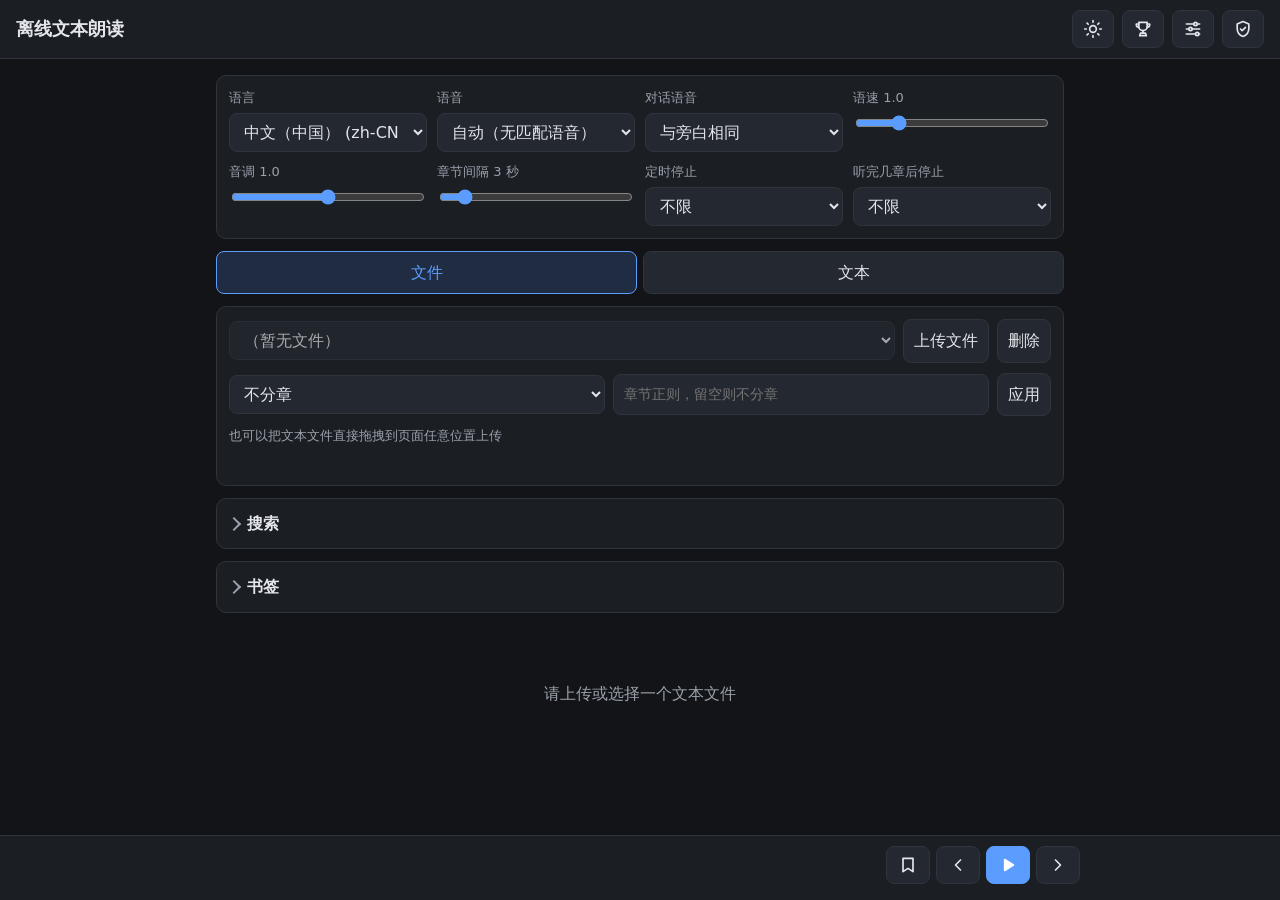
<file: index.html>
<!doctype html>
<html lang="zh-CN" data-theme="dark">
<head>
<meta charset="utf-8">
<!-- Google tag (gtag.js) -->
<script async src="https://www.googletagmanager.com/gtag/js?id=G-W584QLZ98K"></script>
<script>
  window.dataLayer = window.dataLayer || [];
  function gtag(){dataLayer.push(arguments);}
  gtag('js', new Date());

  gtag('config', 'G-W584QLZ98K');
</script>
<meta name="viewport" content="width=device-width, initial-scale=1, viewport-fit=cover">
<meta name="theme-color" content="#1b1e23">
<meta name="msvalidate.01" content="900BFBEC9CA24BE1B56B696EF1CE3B2E" />
<title>离线文本朗读</title>
<script>try{var t=JSON.parse(localStorage.getItem('wtr.theme'));if(t==='light'||t==='dark')document.documentElement.dataset.theme=t}catch(e){}</script>
<link rel="manifest" href="manifest.webmanifest">
<link rel="icon" href="icons/favicon.svg" type="image/svg+xml">
<link rel="apple-touch-icon" href="icons/icon-180.png">
<link rel="stylesheet" href="css/base.css">
<link rel="stylesheet" href="css/pages.css">
</head>
<body>
<header class="bar">
  <h1><a href="https://github.com/CyberZHG/WebTextReader" target="_blank" rel="noopener" title="在 GitHub 上查看源代码">离线文本朗读</a></h1>
  <div class="actions">
    <button id="themeBtn" type="button" class="icon-btn"></button>
    <button type="button" class="icon-btn" data-page="achievements" data-icon="trophy" title="成就" aria-label="成就"></button>
    <button type="button" class="icon-btn" data-page="settings" data-icon="sliders" title="更多设置" aria-label="更多设置"></button>
    <button id="aboutBtn" type="button" class="icon-btn" data-icon="shield" title="免责声明" aria-label="免责声明"></button>
  </div>
</header>
<main>
  <div id="warn" class="warn" hidden>当前浏览器不支持 Web Speech API 语音合成。</div>
  <section class="panel">
    <div class="grid">
      <label><span>语言</span><select id="langSel"></select></label>
      <label><span>语音</span><select id="voiceSel"></select></label>
      <label><span>对话语音</span><select id="dialogSel" title="引号内的对话使用的语音"></select></label>
      <label><span>语速 <output id="rateOut"></output></span><input id="rate" type="range" min="0.5" max="3" step="0.1"></label>
      <label><span>音调 <output id="pitchOut"></output></span><input id="pitch" type="range" min="0" max="2" step="0.1"></label>
      <label><span>章节间隔 <output id="gapOut"></output></span><input id="gap" type="range" min="0" max="30" step="1"></label>
      <label><span>定时停止</span><select id="timerSel"></select></label>
      <label><span>听完几章后停止</span><select id="chapterLimitSel"></select></label>
    </div>
    <div id="iosHint" class="hint" hidden>iPhone / iPad 上如果听不到声音，请关闭侧面的静音开关。</div>
  </section>
  <nav class="tabs">
    <button type="button" data-mode="file">文件</button>
    <button type="button" data-mode="text">文本</button>
  </nav>
  <section id="textPanel" class="panel" hidden>
    <textarea id="textInput" rows="6" placeholder="在此粘贴要朗读的文本"></textarea>
    <div class="row">
      <button id="loadText" type="button" class="primary">载入并朗读</button>
      <button id="clearText" type="button">清空</button>
    </div>
  </section>
  <section id="filePanel" class="panel" hidden>
    <div class="row">
      <select id="fileSel" title="已保存的文件"></select>
      <label class="btn">上传文件<input id="fileInput" type="file" accept=".txt,.text,.md,.markdown,.log,.csv,text/*" multiple hidden></label>
      <button id="delFile" type="button">删除</button>
    </div>
    <div class="row">
      <select id="tplSel" title="章节正则模板"></select>
      <input id="regexInput" class="mono" placeholder="章节正则，留空则不分章" spellcheck="false" autocomplete="off">
      <button id="applyRegex" type="button">应用</button>
    </div>
    <div class="hint">也可以把文本文件直接拖拽到页面任意位置上传</div>
    <div id="regexMsg" class="msg"></div>
  </section>
  <details id="searchPanel" class="panel fold" data-fold="search">
    <summary>搜索</summary>
    <div class="body">
      <div class="row">
        <input id="searchInput" type="search" placeholder="搜索全文（快捷键 /）" autocomplete="off">
        <button id="searchBtn" type="button">搜索</button>
      </div>
      <div id="searchMsg" class="msg"></div>
      <ol id="searchResults" class="results"></ol>
    </div>
  </details>
  <details class="panel fold" data-fold="bookmarks">
    <summary>书签<span id="bmCount"></span></summary>
    <div class="body">
      <ol id="bookmarkList" class="results"></ol>
      <div id="bookmarkEmpty" class="hint">还没有书签。点击底部书签按钮或按 B 为当前行添加书签。</div>
    </div>
  </details>
  <section id="reader" class="reader"></section>
</main>
<button id="followBtn" type="button" class="follow-btn" hidden>回到当前行</button>
<footer class="controls">
  <div class="inner">
    <select id="chapterSel" title="章节"></select>
    <div class="buttons">
      <button id="bookmarkBtn" type="button" class="tip" data-tip="添加书签（B）" aria-label="添加书签（B）" data-icon="bookmark"></button>
      <button id="prevCh" type="button" class="tip" data-tip="上一章" aria-label="上一章" data-icon="prevCh"></button>
      <button id="prevLine" type="button" class="tip" data-tip="上一行（←）" aria-label="上一行（←）" data-icon="prevLine"></button>
      <button id="playBtn" type="button" class="primary tip" data-tip="播放（空格）" aria-label="播放（空格）" data-icon="play"></button>
      <button id="nextLine" type="button" class="tip" data-tip="下一行（→）" aria-label="下一行（→）" data-icon="nextLine"></button>
      <button id="nextCh" type="button" class="tip" data-tip="下一章" aria-label="下一章" data-icon="nextCh"></button>
    </div>
  </div>
  <div id="status" class="status"></div>
</footer>
<div id="dropZone" class="drop-zone" hidden><div>松开以上传文本文件</div></div>

<section id="achvPage" class="page" hidden>
  <header class="bar">
    <div class="actions">
      <button type="button" class="icon-btn" data-close data-icon="back" title="返回" aria-label="返回"></button>
      <h1>成就</h1>
    </div>
    <div class="actions">
      <span id="achvCount" class="count"></span>
      <button id="shareBtn" type="button" class="icon-btn" data-icon="share" title="生成分享卡片" aria-label="生成分享卡片"></button>
    </div>
  </header>
  <div class="page-body">
    <h2>统计</h2>
    <div id="statGrid" class="stat-grid"></div>
    <h2>收听日历</h2>
    <div id="heatmap" class="panel"></div>
    <div id="bookList"></div>
    <div id="achvList"></div>
  </div>
</section>

<section id="settingsPage" class="page" hidden>
  <header class="bar">
    <div class="actions">
      <button type="button" class="icon-btn" data-close data-icon="back" title="返回" aria-label="返回"></button>
      <h1>更多设置</h1>
    </div>
  </header>
  <div class="page-body">
    <details class="panel fold" data-fold="display">
      <summary>显示</summary>
      <div class="body">
        <div class="grid">
          <label><span>字号 <output id="fontSizeOut"></output></span><input id="fontSize" type="range" min="14" max="32" step="1"></label>
          <label><span>行距 <output id="lineHeightOut"></output></span><input id="lineHeight" type="range" min="1.2" max="2.6" step="0.1"></label>
          <label><span>页面宽度</span><select id="pageWidth"></select></label>
        </div>
        <label class="check"><input id="followChk" type="checkbox">朗读时自动滚动到当前行</label>
        <div class="hint">手动滚动页面后会暂停跟随，点击“回到当前行”恢复。</div>
      </div>
    </details>
    <details class="panel fold" data-fold="system">
      <summary>播放</summary>
      <div class="body">
        <label class="check"><input id="wakeChk" type="checkbox">朗读时保持屏幕常亮</label>
        <div id="wakeHint" class="hint">避免手机锁屏后朗读中断。</div>
        <label class="check"><input id="mediaChk" type="checkbox">系统媒体控制</label>
        <div id="mediaHint" class="hint">实验性功能。可用耳机按键、锁屏或通知栏控制播放，实现方式是同时播放一段静音音频。在 iOS 上可能导致没有声音，如遇到朗读异常请关闭。</div>
      </div>
    </details>
    <details class="panel fold" data-fold="rules">
      <summary>朗读规则</summary>
      <div class="body">
        <label><span>跳过的行：每行一个正则，匹配的行不朗读</span>
          <textarea id="skipRules" class="mono" rows="4" spellcheck="false" placeholder="本章完&#10;^(求|投)(月票|推荐票)&#10;https?://"></textarea>
        </label>
        <label><span>读音替换：每行一条“原文=读法”，正则写作“/正则/=读法”</span>
          <textarea id="replaceRules" class="mono" rows="4" spellcheck="false" placeholder="~=到&#10;AI=人工智能&#10;/(\d+)%/=百分之$1"></textarea>
        </label>
        <div class="row"><button id="applyRules" type="button" class="primary">保存规则</button></div>
        <div id="rulesMsg" class="msg"></div>
      </div>
    </details>
    <details class="panel fold" data-fold="backup">
      <summary>数据备份</summary>
      <div class="body">
        <div class="hint">所有数据只保存在当前浏览器中。备份包含设置、阅读进度、书签、统计和成就，可在其他设备或浏览器中导入。</div>
        <label class="check"><input id="backupFiles" type="checkbox" checked>包含上传的文件内容</label>
        <div class="row">
          <button id="exportBtn" type="button" class="primary">导出备份</button>
          <label class="btn">导入备份<input id="importInput" type="file" accept=".wtrbak" hidden></label>
        </div>
        <div id="backupMsg" class="msg"></div>
      </div>
    </details>
  </div>
</section>

<dialog id="shareDlg" class="dialog">
  <img id="shareImg" alt="成就分享卡片">
  <div class="row">
    <button id="shareSend" type="button" class="primary">分享</button>
    <button id="shareSave" type="button">保存图片</button>
    <button id="shareClose" type="button">关闭</button>
  </div>
</dialog>

<dialog id="aboutDlg" class="dialog about">
  <h2>免责声明与隐私说明</h2>
  <ul>
    <li>本网页是托管在 GitHub Pages 上的纯静态页面，没有后端服务器，也不收集任何统计或分析数据。</li>
    <li>你粘贴的文本、上传的文件、阅读进度、书签、设置、统计和成就都只保存在当前浏览器本地（localStorage 与 IndexedDB），不会上传到任何服务器。</li>
    <li>朗读由浏览器自带的 Web Speech API 完成。名称带“在线”的语音可能由浏览器厂商的云端服务合成，此时朗读内容会发送给浏览器厂商，这不受本网页控制；如有顾虑，请选择本地语音。</li>
    <li>清除浏览器的网站数据会删除以上所有内容，请通过“更多设置 → 数据备份”定期导出。导出的备份文件同样只保存在你自己的设备上。</li>
    <li>本工具按原样提供，不对使用中产生的任何问题承担责任。请确保你有权朗读所使用的内容。</li>
  </ul>
  <p>源代码：<a href="https://github.com/CyberZHG/WebTextReader" target="_blank" rel="noopener">github.com/CyberZHG/WebTextReader</a></p>
  <div class="row"><button id="aboutClose" type="button" class="primary" autofocus>知道了</button></div>
</dialog>

<div id="heatTip" class="heat-tip" hidden></div>

<div id="toasts" class="toasts"></div>

<script src="js/core.js"></script>
<script src="js/icons.js"></script>
<script src="js/voice.js"></script>
<script src="js/rules.js"></script>
<script src="js/reader.js"></script>
<script src="js/system.js"></script>
<script src="js/player.js"></script>
<script src="js/library.js"></script>
<script src="js/tools.js"></script>
<script src="js/display.js"></script>
<script src="js/backup.js"></script>
<script src="js/achievements.js"></script>
<script src="js/achv-page.js"></script>
<script src="js/share.js"></script>
<script src="js/main.js"></script>
</body>
</html>
</file>
<file: css/base.css>
:root {
  color-scheme: dark;
  --bg: #121417;
  --surface: #1b1e23;
  --surface2: #242830;
  --border: #2f343d;
  --text: #e4e6eb;
  --muted: #9aa1ac;
  --accent: #5b9dff;
  --accent-soft: rgba(91, 157, 255, .18);
  --danger: #ff6b6b;
}

:root[data-theme="light"] {
  color-scheme: light;
  --bg: #f6f7f9;
  --surface: #ffffff;
  --surface2: #eef0f3;
  --border: #d9dde3;
  --text: #1d2129;
  --muted: #5f6773;
  --accent: #2563eb;
  --accent-soft: rgba(37, 99, 235, .12);
  --danger: #d93025;
}

* { box-sizing: border-box; }

html, body { margin: 0; }

body {
  background: var(--bg);
  color: var(--text);
  font: 16px/1.6 system-ui, -apple-system, "PingFang SC", "Microsoft YaHei", sans-serif;
  min-height: 100vh;
  display: flex;
  flex-direction: column;
}

[hidden] { display: none !important; }

.bar {
  position: sticky;
  top: 0;
  z-index: 10;
  display: flex;
  align-items: center;
  justify-content: space-between;
  padding: 10px 16px;
  background: var(--surface);
  border-bottom: 1px solid var(--border);
}

h1 { font-size: 18px; margin: 0; }

h1 a { color: inherit; text-decoration: none; }

h1 a:hover { color: var(--accent); }

main {
  flex: 1;
  width: 100%;
  max-width: var(--page-width, 880px);
  margin: 0 auto;
  padding: 16px;
  display: flex;
  flex-direction: column;
  gap: 12px;
}

.panel {
  background: var(--surface);
  border: 1px solid var(--border);
  border-radius: 10px;
  padding: 12px;
  display: flex;
  flex-direction: column;
  gap: 10px;
}

.grid {
  display: grid;
  grid-template-columns: repeat(auto-fit, minmax(180px, 1fr));
  gap: 10px;
}

label {
  display: flex;
  flex-direction: column;
  gap: 4px;
  font-size: 13px;
  color: var(--muted);
}

select, input, textarea, button, .btn {
  font: inherit;
  font-size: 16px;
  color: var(--text);
  background: var(--surface2);
  border: 1px solid var(--border);
  border-radius: 8px;
  padding: 8px 10px;
  min-width: 0;
}

select:focus, input:focus, textarea:focus, button:focus-visible {
  outline: 2px solid var(--accent);
  outline-offset: -1px;
}

textarea { width: 100%; resize: vertical; }

input[type="range"] {
  padding: 0;
  border: 0;
  background: none;
  accent-color: var(--accent);
}

.mono { font-family: ui-monospace, SFMono-Regular, Menlo, Consolas, monospace; font-size: 14px; }

button, .btn { cursor: pointer; white-space: nowrap; }

button:hover, .btn:hover { border-color: var(--accent); }

.btn { display: inline-flex; flex-direction: row; align-items: center; }

.primary { background: var(--accent); border-color: var(--accent); color: #fff; }

.row { display: flex; gap: 8px; flex-wrap: wrap; align-items: center; }

.row > select, .row > input { flex: 1 1 160px; }

.tabs { display: flex; gap: 6px; }

.tabs button { flex: 1; }

.tabs button.on { background: var(--accent-soft); border-color: var(--accent); color: var(--accent); }

.msg { font-size: 13px; color: var(--muted); min-height: 1.2em; }

.msg.err { color: var(--danger); }

.warn {
  padding: 10px 12px;
  border-radius: 8px;
  border: 1px solid var(--danger);
  color: var(--danger);
}

.reader { flex: 1; padding-bottom: 24px; }

.reader .empty { color: var(--muted); text-align: center; padding: 40px 0; }

.line {
  margin: 0;
  padding: 6px 10px;
  border-left: 3px solid transparent;
  border-radius: 6px;
  font-size: var(--read-size, 18px);
  line-height: var(--read-lh, 1.8);
  cursor: pointer;
  scroll-margin: 80px 0 140px;
  transition: background-color .15s;
}

.line:hover { background: var(--surface2); }

.line.title { font-size: calc(var(--read-size, 18px) + 2px); font-weight: 600; margin-top: 8px; }

.line.active { background: var(--accent-soft); border-left-color: var(--accent); }

.controls {
  position: sticky;
  bottom: 0;
  z-index: 10;
  display: flex;
  flex-direction: column;
  align-items: center;
  gap: 6px;
  padding: 10px 16px calc(10px + env(safe-area-inset-bottom));
  background: var(--surface);
  border-top: 1px solid var(--border);
}

.controls .inner {
  width: 100%;
  max-width: var(--page-width, 880px);
  display: flex;
  flex-wrap: wrap;
  gap: 8px;
  align-items: center;
}

#chapterSel { flex: 1 1 200px; }

.buttons { display: flex; gap: 6px; margin-left: auto; }

.buttons button { min-width: 44px; }

.buttons button, .icon-btn {
  display: inline-flex;
  align-items: center;
  justify-content: center;
  padding: 8px 10px;
}

.buttons svg, .icon-btn svg { display: block; }

.tip { position: relative; }

.tip::after {
  content: attr(data-tip);
  position: absolute;
  bottom: calc(100% + 8px);
  left: 50%;
  transform: translate(-50%, 4px);
  padding: 4px 8px;
  border-radius: 6px;
  font-size: 13px;
  line-height: 1.4;
  white-space: nowrap;
  color: var(--text);
  background: var(--surface2);
  border: 1px solid var(--border);
  box-shadow: 0 4px 12px rgba(0, 0, 0, .25);
  opacity: 0;
  pointer-events: none;
  transition: opacity .15s, transform .15s;
}

#nextLine::after, #nextCh::after, #bookmarkBtn::after { left: auto; right: 0; transform: translateY(4px); }

.tip:focus-visible::after { opacity: 1; transform: translate(-50%, 0); }

#nextLine:focus-visible::after, #nextCh:focus-visible::after, #bookmarkBtn:focus-visible::after { transform: translateY(0); }

@media (hover: hover) {
  .tip:hover::after { opacity: 1; transform: translate(-50%, 0); }
  #nextLine:hover::after, #nextCh:hover::after, #bookmarkBtn:hover::after { transform: translateY(0); }
}

.status { width: 100%; max-width: var(--page-width, 880px); font-size: 13px; color: var(--muted); }

.line.skipped { opacity: .45; text-decoration: line-through; }

.line.marked { box-shadow: inset -3px 0 0 var(--accent); }

#bookmarkBtn.on { color: var(--accent); border-color: var(--accent); }

#bookmarkBtn.on svg { fill: currentColor; }

.check { flex-direction: row; align-items: center; gap: 8px; font-size: 15px; color: var(--text); cursor: pointer; }

.check input { width: 18px; height: 18px; margin: 0; accent-color: var(--accent); }

.fold { display: block; padding: 0; }

.fold > summary {
  padding: 12px;
  cursor: pointer;
  font-weight: 600;
  list-style: none;
  display: flex;
  align-items: center;
  gap: 8px;
}

.fold > summary::-webkit-details-marker { display: none; }

.fold > summary::before {
  content: "";
  width: 8px;
  height: 8px;
  border-right: 2px solid var(--muted);
  border-bottom: 2px solid var(--muted);
  transform: rotate(-45deg);
  transition: transform .15s;
}

.fold[open] > summary::before { transform: rotate(45deg); }

.fold > .body { padding: 0 12px 12px; display: flex; flex-direction: column; gap: 10px; }

.results {
  margin: 0;
  padding: 0;
  list-style: none;
  max-height: 320px;
  overflow-y: auto;
  border-radius: 8px;
}

.results li {
  display: flex;
  align-items: center;
  gap: 8px;
  padding: 8px 10px;
  border-top: 1px solid var(--border);
  cursor: pointer;
}

.results li:first-child { border-top: 0; }

.results li:hover { background: var(--surface2); }

.results .meta { font-size: 12px; color: var(--muted); }

.results .note { font-size: 13px; color: var(--accent); }

.results mark { background: var(--accent-soft); color: var(--accent); border-radius: 3px; }

.grow { flex: 1; min-width: 0; }

.icon-btn.small { padding: 4px; }

.icon-btn.small svg { width: 16px; height: 16px; }

.follow-btn {
  position: fixed;
  left: 50%;
  bottom: calc(var(--controls-h, 100px) + 12px);
  z-index: 20;
  transform: translateX(-50%);
  border-radius: 999px;
  padding: 6px 16px;
  font-size: 14px;
  background: var(--surface);
  border-color: var(--accent);
  color: var(--accent);
  box-shadow: 0 4px 16px rgba(0, 0, 0, .25);
}
</file>
<file: css/pages.css>
.hint { font-size: 13px; color: var(--muted); }

.drop-zone {
  position: fixed;
  inset: 0;
  z-index: 100;
  display: flex;
  align-items: center;
  justify-content: center;
  padding: 16px;
  background: rgba(0, 0, 0, .55);
  pointer-events: none;
}

.drop-zone > div {
  width: 100%;
  max-width: 560px;
  padding: 48px 16px;
  text-align: center;
  font-size: 20px;
  color: var(--text);
  background: var(--surface);
  border: 3px dashed var(--accent);
  border-radius: 16px;
}

.actions { display: flex; align-items: center; gap: 8px; }

.page {
  position: fixed;
  inset: 0;
  z-index: 50;
  overflow-y: auto;
  background: var(--bg);
}

.page .count { font-size: 14px; color: var(--muted); }

.page-body {
  max-width: var(--page-width, 880px);
  margin: 0 auto;
  padding: 16px 16px calc(32px + env(safe-area-inset-bottom));
}

.page h2 { font-size: 16px; margin: 24px 0 10px; color: var(--muted); font-weight: 600; }

.page h2:first-child { margin-top: 4px; }

.stat-grid {
  display: grid;
  grid-template-columns: repeat(auto-fill, minmax(150px, 1fr));
  gap: 10px;
}

.stat {
  padding: 12px;
  background: var(--surface);
  border: 1px solid var(--border);
  border-radius: 10px;
}

.stat .label { font-size: 13px; color: var(--muted); }

.stat .value { font-size: 20px; font-weight: 600; margin-top: 2px; }

.books {
  margin: 0;
  padding: 0;
  list-style: none;
  background: var(--surface);
  border: 1px solid var(--border);
  border-radius: 10px;
}

.books li {
  display: flex;
  justify-content: space-between;
  gap: 12px;
  padding: 10px 12px;
  border-top: 1px solid var(--border);
}

.books li:first-child { border-top: 0; }

.books .name { overflow: hidden; text-overflow: ellipsis; white-space: nowrap; }

.books .date { flex: none; font-size: 13px; color: var(--muted); }

.achv-grid {
  display: grid;
  grid-template-columns: repeat(auto-fill, minmax(260px, 1fr));
  gap: 10px;
}

.achv {
  display: flex;
  gap: 12px;
  padding: 12px;
  background: var(--surface);
  border: 1px solid var(--border);
  border-radius: 10px;
}

.achv.done { border-color: var(--accent); }

.achv:not(.done) .badge { color: var(--muted); background: var(--surface2); }

.achv:not(.done) .name { color: var(--muted); }

.badge {
  flex: none;
  display: flex;
  align-items: center;
  justify-content: center;
  width: 44px;
  height: 44px;
  border-radius: 50%;
  color: var(--accent);
  background: var(--accent-soft);
}

.badge svg { width: 22px; height: 22px; }

.achv .info { flex: 1; min-width: 0; }

.achv .name, .toast .name { font-weight: 600; }

.achv .desc, .toast .desc { font-size: 13px; color: var(--muted); }

.bar-track {
  height: 6px;
  margin-top: 8px;
  border-radius: 3px;
  background: var(--surface2);
  overflow: hidden;
}

.bar-fill { height: 100%; background: var(--accent); border-radius: 3px; }

.achv .meta { margin-top: 4px; font-size: 12px; color: var(--muted); }

.toasts {
  position: fixed;
  right: 16px;
  bottom: calc(var(--controls-h, 0px) + 12px);
  z-index: 200;
  display: flex;
  flex-direction: column;
  align-items: flex-end;
  gap: 8px;
  pointer-events: none;
}

.toast {
  display: flex;
  align-items: center;
  gap: 12px;
  width: 300px;
  max-width: calc(100vw - 32px);
  padding: 12px 14px;
  background: var(--surface);
  border: 1px solid var(--accent);
  border-radius: 12px;
  box-shadow: 0 8px 24px rgba(0, 0, 0, .3);
  cursor: pointer;
  pointer-events: auto;
  opacity: 0;
  transform: translateY(12px);
  transition: opacity .25s, transform .25s;
}

.toast.show { opacity: 1; transform: none; }

.toast .title { font-size: 12px; color: var(--accent); }

body.page-open { overflow: hidden; }

body.page-open .toasts { bottom: 16px; }

.page .panel + h2 { margin-top: 20px; }

.page .fold { margin-bottom: 10px; }

.heat-scroll { overflow-x: auto; padding-bottom: 4px; }

.heat-grid {
  display: grid;
  grid-template-rows: repeat(7, 11px);
  grid-auto-flow: column;
  grid-auto-columns: 11px;
  gap: 3px;
  width: max-content;
}

.heat-cell { width: 11px; height: 11px; border-radius: 2px; background: var(--surface2); }

.heat-cell.future { background: transparent; }

.heat-cell.l1 { background: color-mix(in srgb, var(--accent) 30%, var(--surface2)); }

.heat-cell.l2 { background: color-mix(in srgb, var(--accent) 50%, var(--surface2)); }

.heat-cell.l3 { background: color-mix(in srgb, var(--accent) 75%, var(--surface2)); }

.heat-cell.l4 { background: var(--accent); }

.heat-grid .heat-cell[data-tip] { cursor: pointer; }

.heat-grid .heat-cell[data-tip]:hover { outline: 1px solid var(--text); }

.heat-tip {
  position: fixed;
  z-index: 150;
  padding: 4px 8px;
  border-radius: 6px;
  font-size: 13px;
  white-space: nowrap;
  color: var(--text);
  background: var(--surface2);
  border: 1px solid var(--border);
  box-shadow: 0 4px 12px rgba(0, 0, 0, .25);
  pointer-events: none;
}

.heat-legend {
  display: flex;
  flex-wrap: wrap;
  align-items: center;
  gap: 4px;
  margin-top: 8px;
  font-size: 12px;
  color: var(--muted);
}

.heat-legend > span:first-child { margin-right: 8px; }

.dialog {
  width: min(480px, calc(100vw - 32px));
  padding: 16px;
  color: var(--text);
  background: var(--surface);
  border: 1px solid var(--border);
  border-radius: 14px;
}

.dialog::backdrop { background: rgba(0, 0, 0, .6); }

.dialog img {
  display: block;
  width: 100%;
  height: auto;
  margin-bottom: 12px;
  border-radius: 8px;
  border: 1px solid var(--border);
}

.dialog .row { justify-content: flex-end; }

.about { width: min(560px, calc(100vw - 32px)); line-height: 1.7; }

.about h2 { margin: 0 0 8px; font-size: 18px; }

.about ul { margin: 0 0 12px; padding-left: 20px; }

.about li { margin-bottom: 6px; }

.about p { margin: 0 0 12px; color: var(--muted); }

.about a { color: var(--accent); }
</file>
